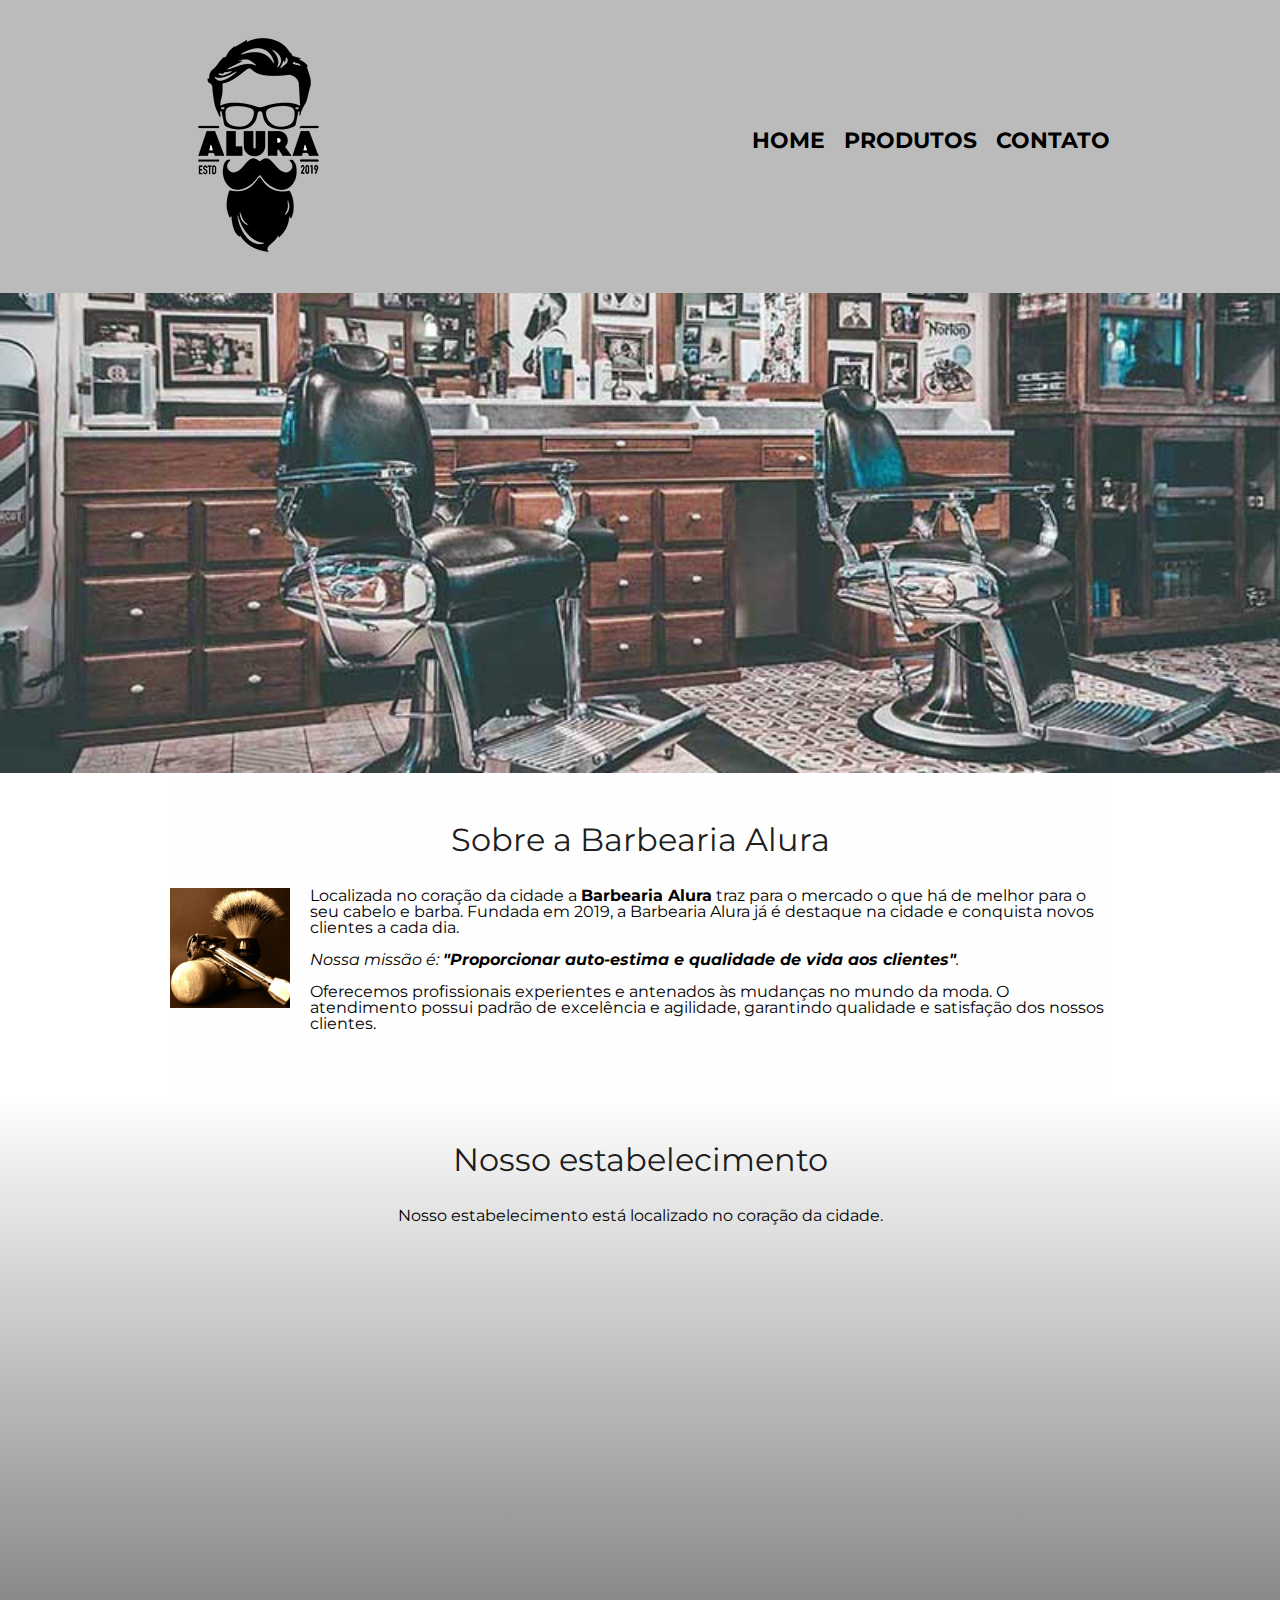
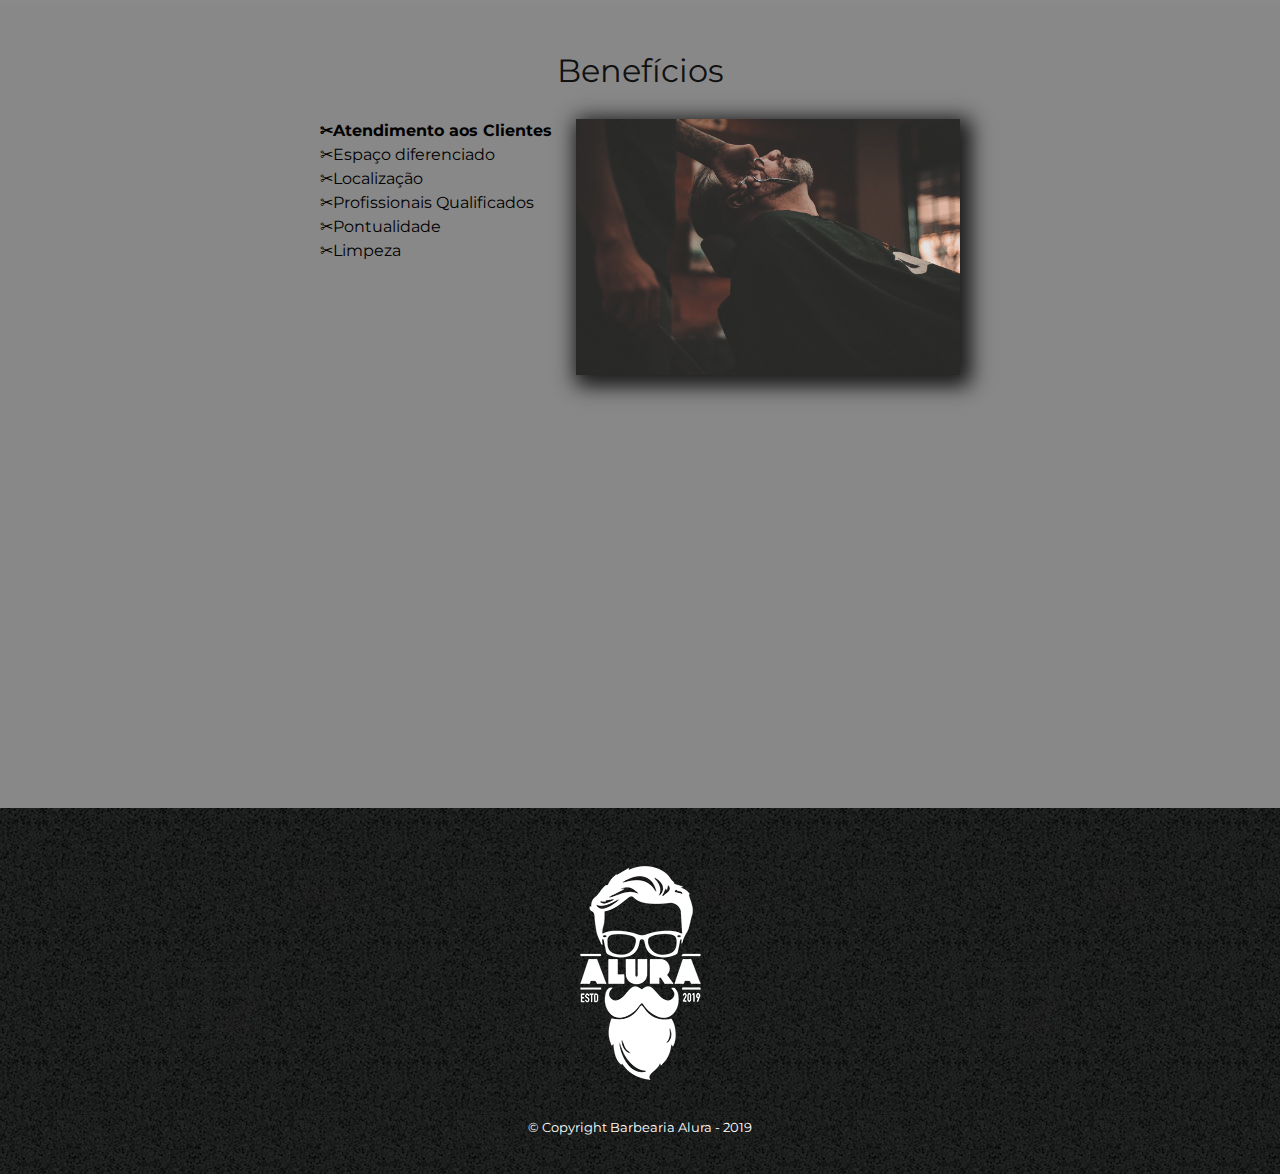
<file: barbeariaAlura/index.html>
<!DOCTYPE html>
<html lang="pt-br">

<head>
  <meta charset="UTF-8" />
  <meta name="viewport" content="width=device-width">
  <title>Barbearia Alura</title>

  <link rel="stylesheet" href="./style/reset.css" />
  <link rel="stylesheet" href="./style/style-index.css" />
  <link rel="stylesheet" href="./style/headerAndFooter.css" />
  <link rel="preconnect" href="https://fonts.googleapis.com" />
  <link rel="preconnect" href="https://fonts.googleapis.com" />
  <link rel="preconnect" href="https://fonts.gstatic.com" crossorigin />
  <link href="https://fonts.googleapis.com/css2?family=Montserrat&display=swap" rel="stylesheet" />
</head>

<body>
  <header>
    <div class="caixa">
      <h1><img src="./images/logo.png" /></h1>

      <nav>
        <ul>
          <li><a href="index.html">Home</a></li>
          <li><a href="produtos.html">Produtos</a></li>
          <li><a href="contato.html">Contato</a></li>
        </ul>
      </nav>
    </div>
  </header>

  <img class="banner" src="./images/banner.jpg" />

  <main>
    <section class="principal">
      <h2 class="titulo-principal">Sobre a Barbearia Alura</h2>

      <img class="utensilios" src="./images/utensilios.jpg" alt="Utensilios de um barbeiro." />

      <p>
        Localizada no coração da cidade a
        <strong>Barbearia Alura</strong> traz para o mercado o que há de
        melhor para o seu cabelo e barba. Fundada em 2019, a Barbearia Alura
        já é destaque na cidade e conquista novos clientes a cada dia.
      </p>

      <p id="missao">
        <em>Nossa missão é:
          <strong>"Proporcionar auto-estima e qualidade de vida aos
            clientes"</strong>.</em>
      </p>

      <p>
        Oferecemos profissionais experientes e antenados às mudanças no mundo
        da moda. O atendimento possui padrão de excelência e agilidade,
        garantindo qualidade e satisfação dos nossos clientes.
      </p>
    </section>

    <section class="mapa">
      <h3 class="titulo-principal">Nosso estabelecimento</h3>
      <p>Nosso estabelecimento está localizado no coração da cidade.</p>
        <div class="mapa-conteudo">
          <iframe
            src="https://www.google.com/maps/embed?pb=!1m18!1m12!1m3!1d2970.122888136077!2d12.490036851273224!3d41.89021417253252!2m3!1f0!2f0!3f0!3m2!1i1024!2i768!4f13.1!3m3!1m2!1s0x132f61b6532013ad%3A0x28f1c82e908503c4!2sColiseu!5e0!3m2!1spt-BR!2sbr!4v1637290036720!5m2!1spt-BR!2sbr"
            width="100%" height="300" style="border: 0" allowfullscreen="" loading="lazy">
          </iframe>
      </div>
    </section>

    <section class="beneficios">
      <h3 class="titulo-principal">Benefícios</h3>
      <div class="conteudo-beneficios">
        <ul class="lista-beneficios">
          <li class="itens">Atendimento aos Clientes</li>
          <li class="itens">Espaço diferenciado</li>
          <li class="itens">Localização</li>
          <li class="itens">Profissionais Qualificados</li>
          <li class="itens">Pontualidade</li>
          <li class="itens">Limpeza</li>
        </ul><img src="./images/beneficios.jpg" class="imagem-beneficios" />
      </div>
      <div class="video">
        <iframe width="100%" height="315" src="https://www.youtube.com/embed/KYLnrnNI0gs" title="YouTube video player"
          frameborder="0"
          allow="accelerometer; autoplay; clipboard-write; encrypted-media; gyroscope; picture-in-picture"
          allowfullscreen></iframe>
      </div>
    </section>
  </main>

  <footer>
    <img src="./images/logo-branco.png" />
    <p class="copyright">&copy; Copyright Barbearia Alura - 2019</p>
  </footer>
</body>

</html>
</file>
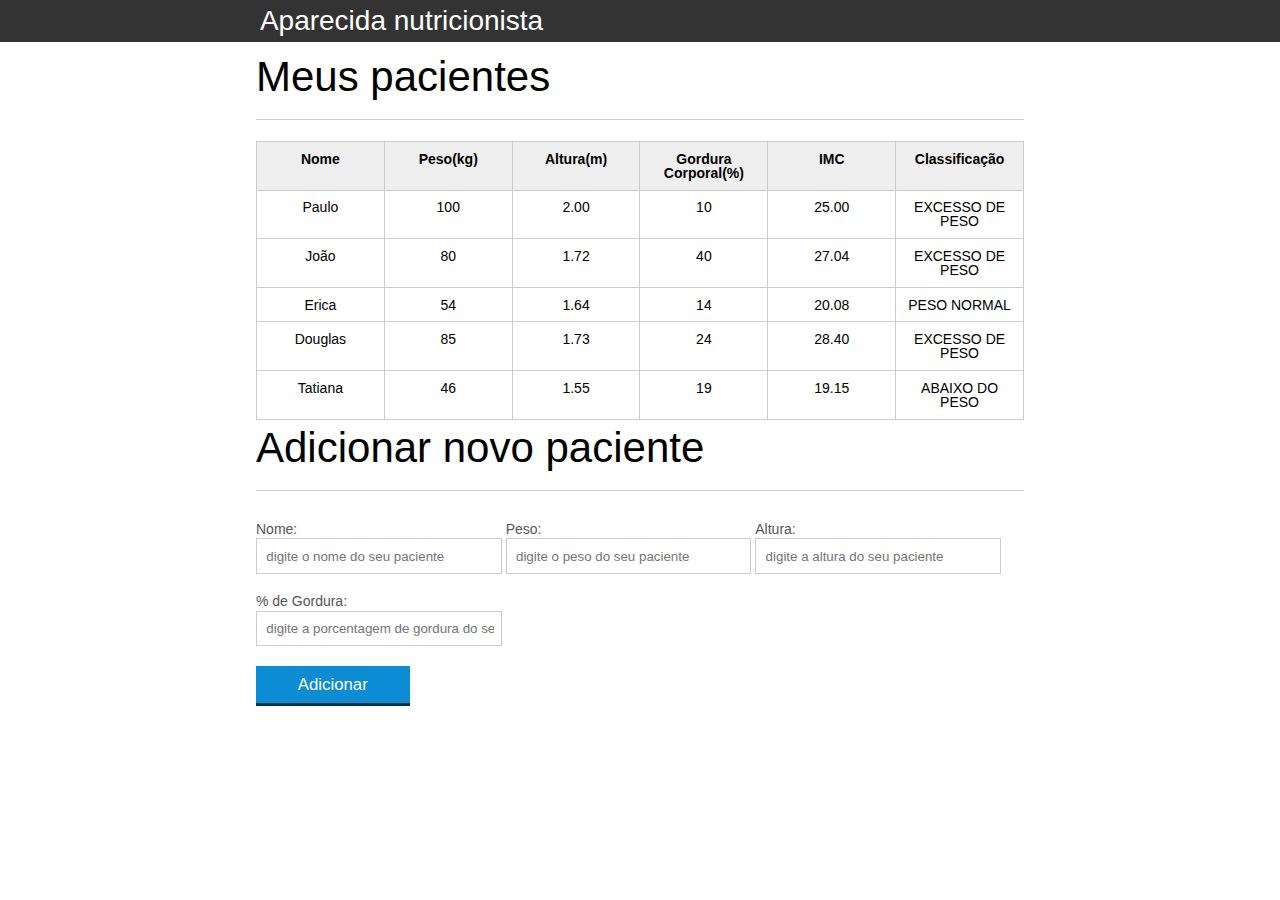
<file: JS/index.html>
<!DOCTYPE html>
<html lang="pt-br">
	<head>
		<meta charset="UTF-8">
		<title>Aparecida Nutrição</title>
		<link rel="icon" href="favicon.ico" type="image/x-icon">
		<link rel="stylesheet" type="text/css" href="css/reset.css">
		<link rel="stylesheet" type="text/css" href="css/index.css">

	</head>
	<body>
		<!-- DevShow serve pra estudar o style position sticky, futuramente -->
		<!-- <div class="DevShow">Emerson T. Rabelo &copy;</div> -->
		<header class="headerShow" >
			<div class="container" >
				<h1 id="titulo">Aparecida Nutrição</h1>
			</div>
		</header>
		<div>
			<button class="bntHiddBar"><img src="./img/list_black_36dp.svg" alt=""></button>
		</div>
		<main>
			<section class="container">
				<h2>Meus pacientes</h2>
				<table>
					<thead>
						<tr>
							<th>Nome</th>
							<th>Peso(kg)</th>
							<th>Altura(m)</th>
							<th>Gordura Corporal(%)</th>
							<th>IMC</th>
							<th>Classificação</th>
						</tr>
					</thead>
					<tbody id="tabela-pacientes">
						<tr class="paciente" id="primeiro-paciente">
							<td class="info-nome">Paulo</td>
							<td class="info-peso">100</td>
							<td class="info-altura">2.00</td>
							<td class="info-gordura">10</td>
							<td class="info-imc">0</td>
							<td class="info-class">Classificação</td>
						</tr>

						<tr class="paciente" >
							<td class="info-nome">João</td>
							<td class="info-peso">80</td>
							<td class="info-altura">1.72</td>
							<td class="info-gordura">40</td>
							<td class="info-imc">0</td>
							<td class="info-class">Classificação</td>
						</tr>

						<tr class="paciente" >
							<td class="info-nome">Erica</td>
							<td class="info-peso">54</td>
							<td class="info-altura">1.64</td>
							<td class="info-gordura">14</td>
							<td class="info-imc">0</td>
							<td class="info-class">Classificação</td>
						</tr>

						<tr class="paciente">
							<td class="info-nome">Douglas</td>
							<td class="info-peso">85</td>
							<td class="info-altura">1.73</td>
							<td class="info-gordura">24</td>
							<td class="info-imc">0</td>
							<td class="info-class">Classificação</td>
						</tr>
						<tr class="paciente" >
							<td class="info-nome">Tatiana</td>
							<td class="info-peso">46</td>
							<td class="info-altura">1.55</td>
							<td class="info-gordura">19</td>
							<td class="info-imc">0</td>
							<td class="info-class">Classificação</td>
						</tr>
					</tbody>
				</table>
			</section>
		</main>
		<!-- ... -->
<section class="container">
    <h2 id="titulo-form">Adicionar novo paciente</h2>
    <form id="form-adiciona">
        <div class="grupo">
            <label for="nome">Nome:</label>
            <input id="nome" name="nome" type="text" placeholder="digite o nome do seu paciente" class="campo">
        </div>
        <div class="grupo">
            <label for="peso">Peso:</label>
            <input id="peso" name="peso" type="text" placeholder="digite o peso do seu paciente" class="campo campo-medio">
        </div>
        <div class="grupo">
            <label for="altura">Altura:</label>
            <input id="altura" name="altura" type="text" placeholder="digite a altura do seu paciente" class="campo campo-medio">
        </div>
        <div class="grupo">
            <label for="gordura">% de Gordura:</label>
            <input id="gordura" type="text" placeholder="digite a porcentagem de gordura do seu paciente" class="campo campo-medio">
        </div>

        <button id="adicionar-paciente" class="botao bto-principal">Adicionar</button>
    </form>
</section>
	</body>
	<script src="./js/ImcCalc.js"></script>
	<script src="./js/form.js"></script>
</html>
</file>
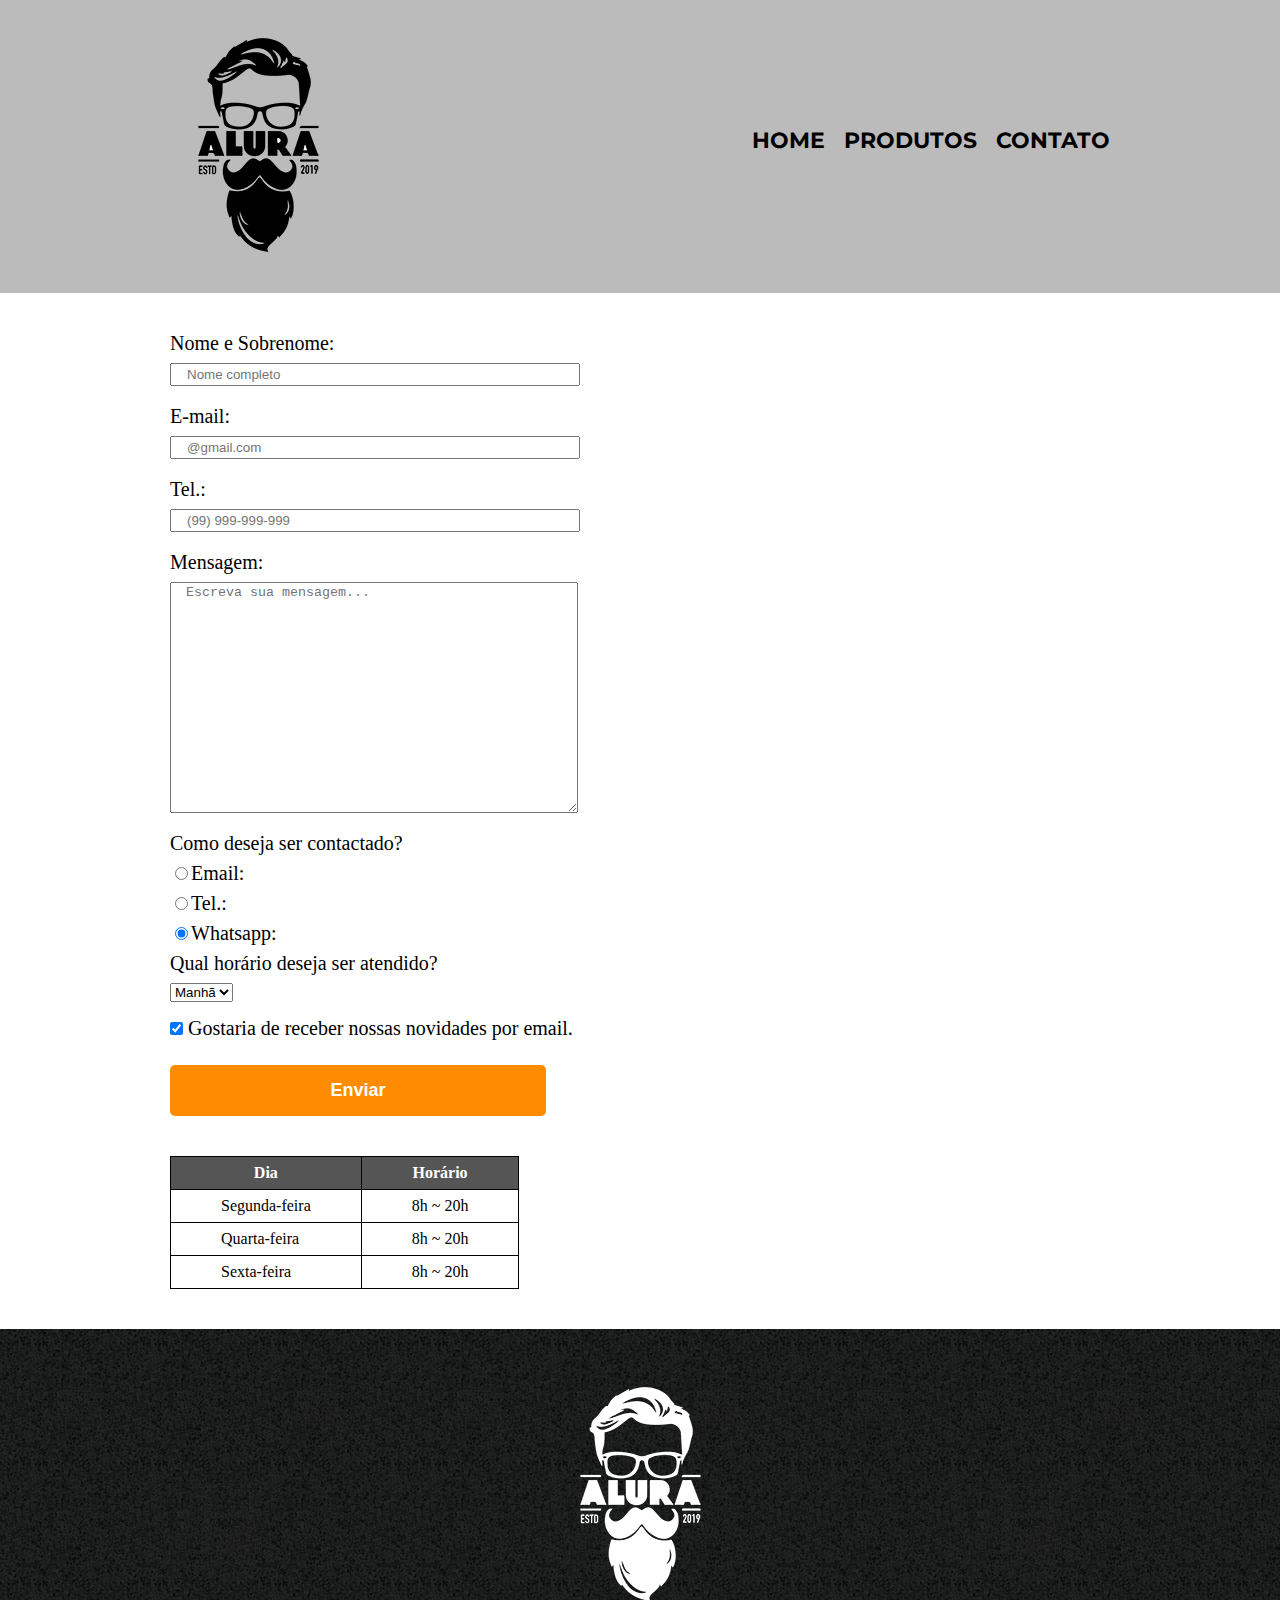
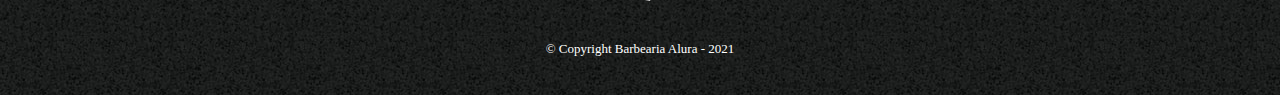
<file: barbeariaAlura/contato.html>
<!DOCTYPE html>
<html lang="pt-br">

<head>
    <meta charset="UTF-8" />
    <meta http-equiv="X-UA-Compatible" content="IE=edge" />
    <meta name="viewport" content="width=device-width, initial-scale=1.0" />
    <title>Contato</title>
    <link rel="stylesheet" href="./style/reset.css" />
    <link rel="stylesheet" href="./style/contato.css" />
    <link rel="stylesheet" href="./style/headerAndFooter.css" />
    <link rel="preconnect" href="https://fonts.gstatic.com" crossorigin>
    <link href="https://fonts.googleapis.com/css2?family=Montserrat&display=swap" rel="stylesheet">
</head>

<body>
    <header>
        <div class="caixa">
            <h1>
                <img src="./images/logo.png" alt="Logo principal alura" />
            </h1>
            <nav>
                <ul>
                    <li><a href="index.html"> Home</a></li>
                    <li><a href="produtos.html">Produtos</a></li>
                    <li><a href="contato.html">Contato</a></li>
                </ul>
            </nav>
        </div>
    </header>
    <main>
        <form>
            <label for="name">Nome e Sobrenome: </label>
            <input type="text" name="name" id="name" class="inputPadrao" required placeholder="Nome completo"/>

            <label for="email">E-mail:</label>
            <input type="email" name="email" id="email" class="inputPadrao" required placeholder="@gmail.com"/>

            <label for="tel">Tel.:</label>
            <input type="tel" name="tel" id="tel" class="inputPadrao" required placeholder="(99) 999-999-999"/>

            <label for="mensagem">Mensagem:</label>
            <textarea name="mensagem" id="mensagem" cols="50" rows="15"class="inputPadrao" required placeholder="Escreva sua mensagem..."></textarea>

            <!-- O elemento HTML <fieldset> é usado para agrupar elementos, assim como labels (<label>), dentro de um formulário web. 
                legend é seu titulo ou melhor sua legenda -->
            <fieldset class="radio">
                <legend>Como deseja ser contactado?</legend>
                <label for="radioEmail"><input type="radio" name="radioContato" id="radioEmail" value="email" />Email:</label>
                

                <label for="radioTel"><input type="radio" name="radioContato" id="radioTel" value="tel" />Tel.:</label>
                

                <label for="radioWhatsapp"><input type="radio" name="radioContato" id="radioWhatsapp" value="whatsapp" checked />Whatsapp:</label>
                
                <!-- A propriedade "name" em radios, categoriza todas as tags com o mesmo "name" como de um mesmo grupo,
            sendo assim, quando se é marcada uma a outra desmarca automaticamente, deixando apenas se marcar uma das opções; -->
            </fieldset>
            <fieldset>
            <legend>Qual horário deseja ser atendido?</legend>
                <select>
                    <option value="select">Manhã</option>
                    <option value="select">Tarde</option>
                    <option value="select">Noite</option>
                </select>
            </fieldset>
            <label for="checkbox"><input type="checkbox" name="checkbox" id="checkbox" class="checkbox" checked> Gostaria de receber nossas novidades por email.</label>
            


            <input type="submit" value="Enviar" class="enviar"/>
        </form>
        <table>
            <thead>
                <tr>
                    <!-- colspan é a propriedade usada para atribuir o tamanmho de uma determinada quantidade de colunas a apenas uma. 
                        Sendo colspan="2" a coluna que foi atribido o colspan recebe o tamanho de 2 colunas normais. -->
                    <th colspan="1">Dia</td>
                    <th>Horário</td>
                </tr>
            </thead>
            <tbody>
                <tr>
                    <td>Segunda-feira</td>
                    <td>8h ~ 20h</td>
                </tr>
                <tr>
                    <td>Quarta-feira</td>
                    <td>8h ~ 20h</td>
                </tr>
                <tr>
                    <td>Sexta-feira</td>
                    <td>8h ~ 20h</td>
                </tr>
            </tbody>
        </table>
    </main>
    <footer>
        <img src="./images/logo-branco.png" alt="Logo da barbearia Alura" />
        <p class="copyright">&copy; Copyright Barbearia Alura - 2021</p>
    </footer>
</body>

</html>
</file>
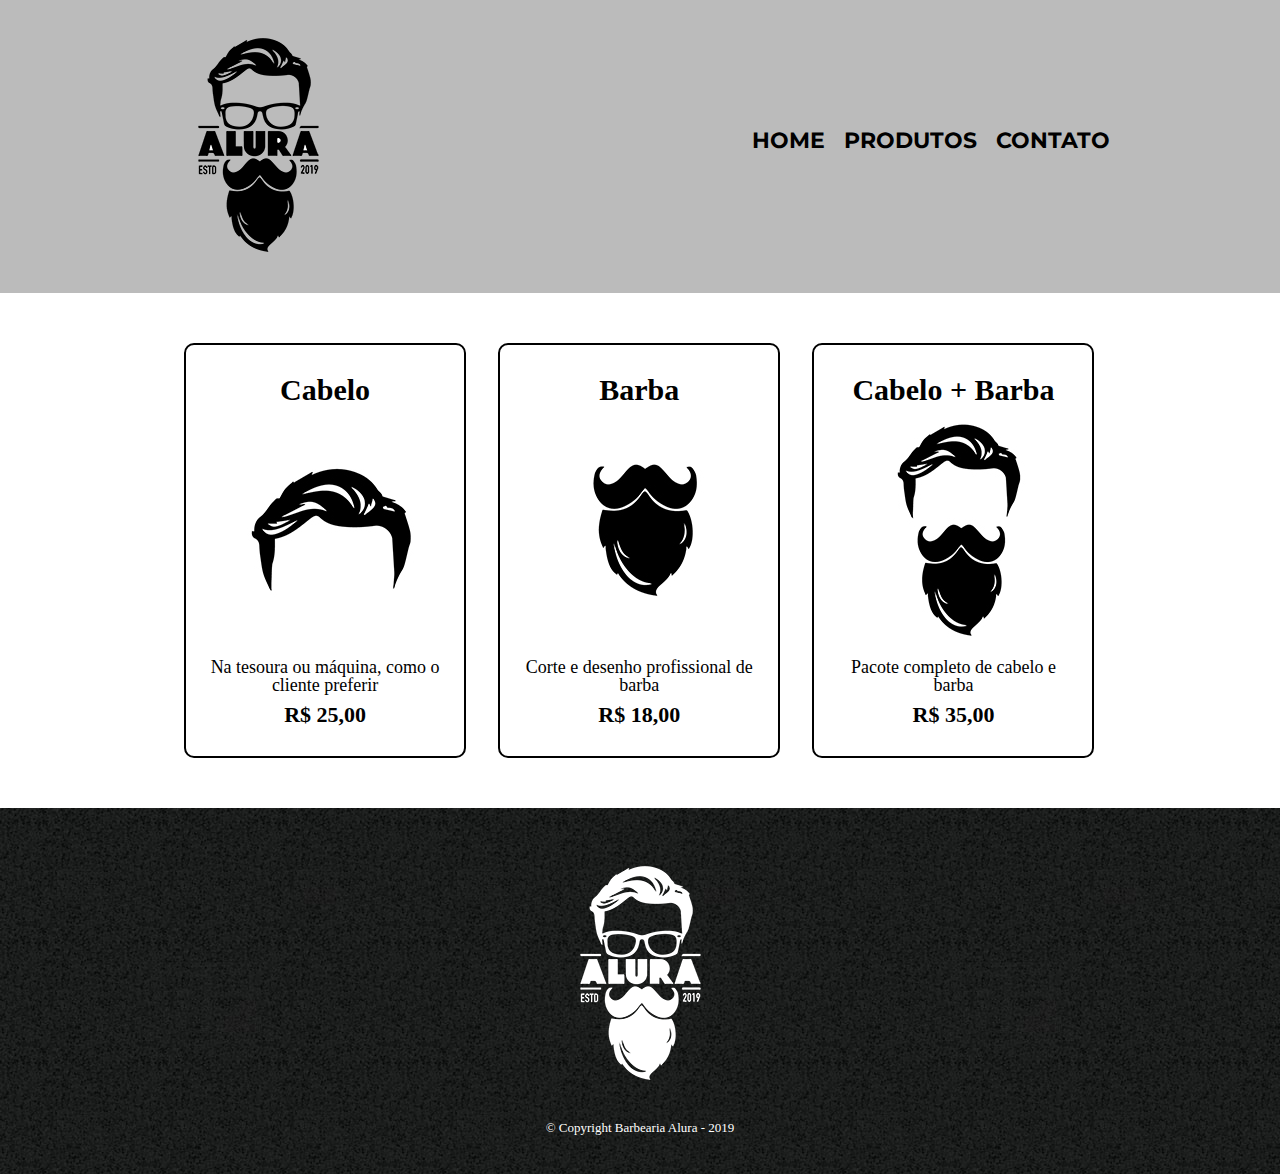
<file: barbeariaAlura/produtos.html>
<!DOCTYPE html>
<html>
	<head>
		<meta charset="UTF-8">
		<title>Produtos - Barbearia Alura</title>
		<link rel="stylesheet" href="./style/reset.css">
		<link rel="stylesheet" href="./style/produtos.css">
		<link rel="stylesheet" href="./style/headerAndFooter.css">
		<link rel="preconnect" href="https://fonts.gstatic.com" crossorigin>
		<link href="https://fonts.googleapis.com/css2?family=Montserrat&display=swap" rel="stylesheet">
	</head>
	<body>
		<!-- <P>TEST - POSITION: STICK</P> -->
		<header>
			<div class="caixa">
				<h1><img src="images/logo.png"></h1>

				<nav>
					<ul>
						<li><a href="index.html">Home</a></li>
						<li><a href="produtos.html">Produtos</a></li>
						<li><a href="contato.html">Contato</a></li>
					</ul>
				</nav>
			</div>
		</header>

		<main>
			<ul class="produtos">
				<li>
					<h2>Cabelo</h2>
					<img src="images/cabelo.jpg">
					<p class="produto-descricao">Na tesoura ou máquina, como o cliente preferir</p>
					<p class="produto-preco">R$ 25,00</p>
				</li>
				<li>
					<h2>Barba</h2>
					<img src="images/barba.jpg">
					<p class="produto-descricao">Corte e desenho profissional de barba</p>
					<p class="produto-preco">R$ 18,00</p>
				</li>
				<li>
					<h2>Cabelo + Barba</h2>
					<img src="images/cabelo+barba.jpg">
					<p class="produto-descricao">Pacote completo de cabelo e barba</p>
					<p class="produto-preco">R$ 35,00</p>
				</li>
			</ul>
		</main>

		<footer>
			<img src="images/logo-branco.png">
			<p class="copyright">&copy; Copyright Barbearia Alura - 2019</p>
		</footer>
	</body>
</html>
</file>
<file: barbeariaAlura/style/style-index.css>
/* css da página inicial */
body {
	font-family: 'Montserrat', sans-serif;
}

.caixa {
	position: relative;
	width: 940px;
	margin: 0 auto;
}

.banner {
	width:100%;
}

.principal {
	padding: 3em 0;
	background: #FEFEFE;
	width: 940px;
	margin: 0 auto;
}

.titulo-principal {
	text-align: center;
	font-size: 2em;
	margin: 0 0 1em;
	clear: left;
	color: rgba(0, 0, 0, .9);
}

/* .titulo-principal:first-letter {
	Seleciona a primeira letra e aplica o estilo negrito a mesma.
	font-weight: bold;
} */

/* .titulo-principal::before{
	content: '[';
}
.titulo-principal::after {
	content: ']';
} */

.principal p {
	margin: 0 0 1em;
}

.principal strong {
	font-weight: bold;
}

.principal em {
	font-style: italic;
}

.utensilios {
	width: 120px;
	float: left;
	margin: 0 20px 20px 0;
}
.mapa {
	padding: 3em 0;
	background: linear-gradient(#FEFEFE, #888888);
}

.mapa-conteudo{
	width: 940px;
	margin: 0 auto;
}

.mapa p {
	margin: 0 0 2em;
	text-align: center;

}

.video {
	width: 560px;
	margin: 2em auto;
}

.beneficios {
	padding: 3em 0;
	background: #888888;
	/* box-shadow: inset 0 0 30px #FF0000; */
	/* INSET para sombras internas */
}

.conteudo-beneficios{
	width: 640px;
	margin: 0 auto;
}

.lista-beneficios{
	width: 40%;
	display: inline-block;
	vertical-align: top;
}

.itens{
	line-height: 1.5;
}
.itens::before{
	content: '✂';
}

.itens:first-child {
/* Dentre todos os itens desta lista, selecione o primeiro, sendo assim, selecione o primeiro filho do elemento pai/no caso, .itens/*/
/* Caso queira selecionar um elemento especifico que não seja os first ou last, pode se usar: */
	/* .itens:nth-child(posicao do elemento){ font-weight: bold;} como exemplo.*/
		/* Caso queria selecionar os elementos pares ou impares: posição do elemento 3 e ao lado a letra n -> 2n -> seleciona os elementos pares */
	font-weight: bold;
}

.imagem-beneficios {
	width: 60%;
	opacity: .8;
	transition: .4s;
	box-shadow: 5px 5px 20px 5px #000, 5px 5px 20px 1px rgba(0, 0, 0, .4);
	/* Eixo X - Y - blur - INTESIDADE DA BORDA - COR  */
}

.imagem-beneficios:hover{
	opacity: 1;
	box-shadow: 8px 8px 25px 7px #000;
}

/* main > p {
	Seleciona a tag filha direta da main.
} */

/* img + p {
	Seleciona o proximo elemento em relação a img, no caso a tag p. Simbolizamos essa ação com o simbolo de adição '+'.
} */

/* img ~ p {
	Quase o mesmo que acima, porem, seleciona todas as tags p, após a img
} */

/* .principal p:not(#missao) {
	Exclusão, seleciona todas as tags p dentro da class .principal, exceto o id #missao.		
} */

/* ARRUMAR responsividade */
/* @media screen and (max-width: 480px) {
	.caixa, .principal, .conteudo-beneficios, .mapa-conteudo, .video {
		width: auto;
	}
} */
</file>
<file: barbeariaAlura/style/headerAndFooter.css>
header {
	/* position: sticky;
	top: 0; */
	font-family: 'Montserrat', sans-serif;
	background: #BBBBBB;
	padding: 20px 0;
}

.caixa {
	position: relative;
	width: 940px;
	margin: 0 auto;
}

nav {
	position: absolute;
	top: 110px;
	right: 0;
}

nav li {
	display: inline;
	margin: 0 0 0 15px;
}

nav a {
	text-transform: uppercase;
	color: #000000;
	font-weight: bold;
	font-size: 22px;
	text-decoration: none;
}

nav a:hover {
	color: #C78C19;
	text-decoration: underline;
}

footer {
	text-align: center;
	background: url("../images/bg.jpg");
	padding: 40px 0;
}

.copyright {
	color: #FFFFFF;
	font-size: 13px;
	margin: 20px 0 0;
}
</file>
<file: JS/css/index.css>
*{
	box-sizing: border-box;
 }

body{
	font-family: "Helvetica Neue", "Helvetica", Helvetica, Arial, sans-serif;
	font-size: 14px;
}

.DevShow{
	text-align: center;
	font-size: 1.5em;
}

header{
	background-color: #333;
	height: 3em;
	color: #FFF;
	margin-bottom: 1em;
	/* Estudar esse tipo de position */
	/* position: sticky; */
}

.headerShow {
	transition: 1s;
}

header h1{
	font-size: 2em;
	display:inline-block;
	vertical-align:	middle;
}
header h2{
	font-size: 2em;
	display:inline-block;
	vertical-align:	middle;
}

header .container:before{
	content: '';
	display:inline-block;
	height: 100%;
	vertical-align:	middle;
}

.header-hidden {
	height: 0;
	transition: .8s;

}

.bntHiddBar {
	background: transparent;
	border: none;
	width: 10px;
	padding: 0px;
	position: fixed;
	top: -0px;
	left: -300px;
	transition: .9s;
}

.bntShowBar {
	background: transparent;
	border: none;
	width: 10px;
	padding: 0px;
	position: fixed;
	top: 0px;
	left: 30px;
	transition: .5s;
}

.container{
	width: 60%;
	height: 100%;
	margin: 0 auto;
}

section{
	margin: 2em 0;
	overflow: hidden;
}

section h2{
	font-size: 3em;
	display: block;
	padding-bottom: .5em;
	border-bottom: 1px solid #ccc;
	margin-bottom: .5em;
}

table{
	width: 100%;
	margin-bottom : .5em;
    table-layout: fixed;

}

td, th {
	padding: .7em;
	margin: 0;
	border: 1px solid #ccc;
	text-align: center;
}

th{
	font-weight: bold;
	background-color: #EEE;
}

label{
	color: #555;
	display: block;
	margin-bottom: .2em;
}

.campo{
	margin: 0;
	padding-bottom: 1em;
	width: 100%;
	border: 1px solid #ccc;
	padding: .7em;
	width: 100%;
}

.campo-medio{
	display: inline-block;
	padding-right: .5em;
}

.grupo{
	width: 32%;
	display: inline-block;
	padding: 10px 0px;
}

button{
	padding: .5em 2em;
	border: 0;
	border-bottom: 3px solid;
	font-size: 1.2em;
	cursor: pointer;
	margin: 0;
	margin-top: -3px;
	color: #fff;
	background-color:#0c8cd3;
	border-color: #04324c;
	width: 20%;
    display: block;
    clear: both;
    margin: 10px 0px;

}

button:active{
	margin-top: 0px;
	border: 0;

}

button[disabled=disabled], button:disabled {
    background-color: gray;
	border-color: darkgray;

}

.adicionar-paciente{
    margin-top: 30px;
}

.campo-invalido{
	border: 1px solid red;
}

.paciente-invalido {
	font-weight: bold;
	background-color: red;
	color: white;
}
</file>
<file: barbeariaAlura/style/contato.css>
main {
    width: 940px;
    margin: 0 auto;
}

form {
    margin: 40px 0;
}

form label, form legend {
    display: block;
    font-size: 20px;
    margin:  0 0 10px;
}

.inputPadrao{
    display: block;
    margin: 0 0 20px;
    padding: 2px 15px;
    width: 40%;
}

.checkbox {
    margin: 20px 0;
}

.enviar {
    width: 40%;
    padding: 15px 0;
    background: darkorange;
    color: white;
    font-weight: bold;
    font-size: 18px;
    border: none;
    border-radius: 5px;
    transition: 1s all;
    cursor: pointer;

}

.enviar:hover {
    background: transparent;
    border: 1px solid darkorange;
    color: darkorange;
    transform: scale(1.15);
    /* transform: rotate(-360deg); */
}

.enviar:active {
    background: darkorange;
    border: none; 
    color: white;
}

table {
    margin: 20px 0 40px;
}

thead {
    background: #555;
    color: #FFF;
    font-weight: bold;
}

td, th{
    border: 1px solid #000;
    padding: 8px 50px;
}
</file>
<file: barbeariaAlura/style/produtos.css>
.produtos {
	width: 940px;
	margin: 0 auto;
	padding: 50px 0;
}

.produtos li {
	display: inline-block;
	text-align: center;
	width: 30%;
	vertical-align: top;
	margin: 0 1.5%;
	padding: 30px 20px;
	box-sizing: border-box;
	border: 2px solid #000000;
	border-radius: 10px;
}

.produtos li:hover {
	border-color: #C78C19;
}

.produtos li:active {
	border-color: #088C19;	
}

.produtos li:hover h2 {
	font-size: 34px;
}

.produtos h2 {
	font-size: 30px;
	font-weight: bold;
}

.produto-descricao {
	font-size: 18px;
}

.produto-preco {
	font-size: 22px;
	font-weight: bold;
	margin-top: 10px;
}
</file>
